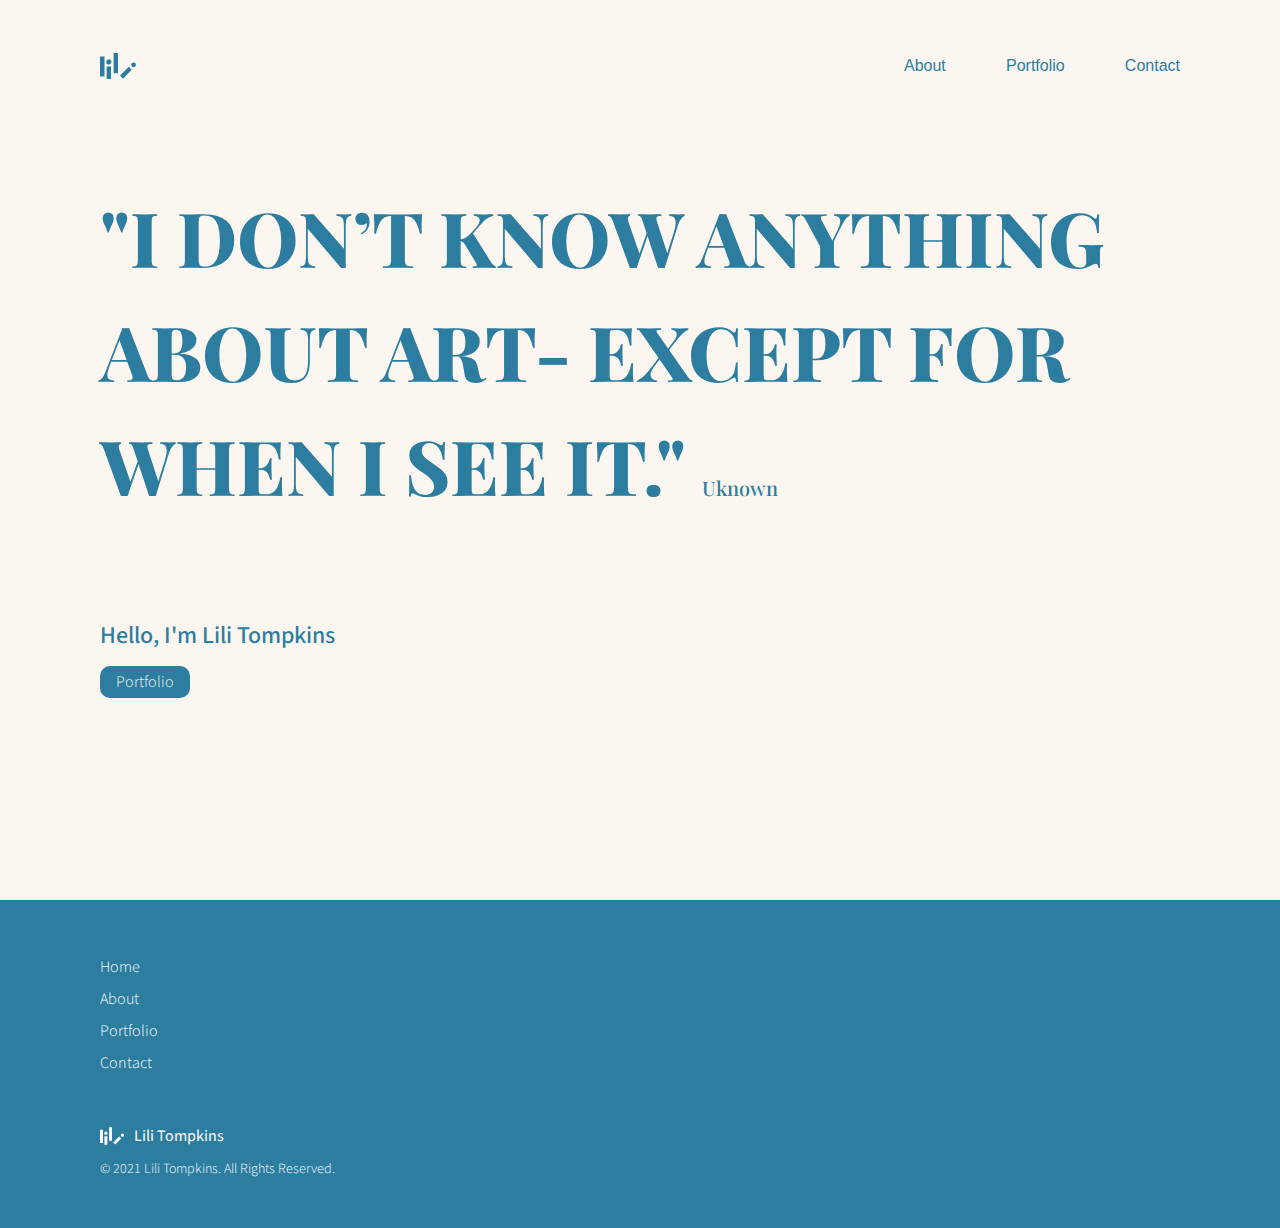
<file: index.html>
<!DOCTYPE html>
<html lang="en">
  <head>
    <meta charset="UTF-8">
    <meta http-equiv="X-UA-Compatible" content="IE=edge">
    <meta name="viewport" content="width=device-width, initial-scale=1.0">
    <link rel="stylesheet" href="/styles/main.css" />
    <link rel="stylesheet" href="/styles/reset.css" />
    <link rel="stylesheet" href="/styles/pages/index.css" />
    <title>Lili Tompkins</title>
  </head>

  <body>
    <div class="clearfix">
      <header>
        <div class="safearea-top" />

        <div class="navbar-wrapper">
          <div class="container">
            <div class="navbar">
              <div class="nav-logo">
                <a href="/index.html">
                  <svg xmlns="http://www.w3.org/2000/svg" viewBox="0 0 24 24">
                    <path fill="currentColor" d="M3,5.63V19.05H0V5.63Zm4.32,6.71v8.3H4.44v-8.3Zm4.66-9V16.78H9.1V3.36ZM21.16,14.5l-5.8,5.92-2-2.05,5.91-5.92Zm1.25-4.89A1.6,1.6,0,1,0,24,11.2,1.59,1.59,0,0,0,22.41,9.61Zm-16.5-2A1.71,1.71,0,1,0,7.62,9.27,1.71,1.71,0,0,0,5.91,7.56Z" />
                  </svg>
                </a>
              </div>
              <nav class="nav-wrapper">
                <ul class="nav-content">
                  <li class="nav-item">
                    <a href="/about.html">
                      <span>About</span>
                    </a>
                  </li>
                  <li class="nav-item">
                    <a href="/portfolio.html">
                      <span>Portfolio</span>
                    </a>
                  </li>
                  <li class="nav-item">
                    <a href="/contact.html">
                      <span>Contact</span>
                    </a>
                  </li>
                </ul>
              </nav>
            </div>
          </div>
        </div>
      </header>
  
      <main>
        <div class="intro-wrapper">
          <div class="container">
            <div class="intro">
              <div class="intro-text">
                <h1>
                  &quot;I don’t know anything about art- except for when I see it.&quot;
                </h1>
                <span>Uknown</span>
              </div>
            </div>
          </div>
        </div>
  
        <div class="portfolio-wrapper">
          <div class="container">
            <div class="portfolio">
              <h3>Hello, I'm Lili Tompkins</h3>
              <a href="/portfolio.html">
                <button class="portfolio-button">
                  Portfolio
                </button>
              </a>
            </div>
          </div>
        </div>
      </main>
    </div>

    <footer>
      <div class="footer-wrapper">
        <div class="container">
          <div class="footer">
            <div class="footer-directory">
              <nav class="footer-nav">
                <ul class="footer-nav-content">
                  <li class="footer-nav-item">
                    <a href="/index.html">
                      <span>Home</span>
                    </a>
                  </li>
                  <li class="footer-nav-item">
                    <a href="/about.html">
                      <span>About</span>
                    </a>
                  </li>
                  <li class="footer-nav-item">
                    <a href="/portfolio.html">
                      <span>Portfolio</span>
                    </a>
                  </li>
                  <li class="footer-nav-item">
                    <a href="/contact.html">
                      <span>Contact</span>
                    </a>
                  </li>
                </ul>
              </nav>
            </div>
            <div class="footer-info">
              <div class="footer-tagline">
                <div class="footer-organization">
                  <div class="footer-organization-logo">
                    <svg xmlns="http://www.w3.org/2000/svg" viewBox="0 0 24 24">
                      <path d="M3,5.63V19.05H0V5.63Zm4.32,6.71v8.3H4.44v-8.3Zm4.66-9V16.78H9.1V3.36ZM21.16,14.5l-5.8,5.92-2-2.05,5.91-5.92Zm1.25-4.89A1.6,1.6,0,1,0,24,11.2,1.59,1.59,0,0,0,22.41,9.61Zm-16.5-2A1.71,1.71,0,1,0,7.62,9.27,1.71,1.71,0,0,0,5.91,7.56Z" />
                    </svg>
                  </div>
                  <div class="footer-organization-name">
                    Lili Tompkins
                  </div>
                </div>
      
                <div class="footer-copyright">
                  <span>© 2021 Lili Tompkins. All Rights Reserved.</span>
                </div>
              </div>
            </div>
          </div>
        </div>
        <div class="safearea-bottom" />
      </div>
    </footer>
  </body>
</html>
</file>
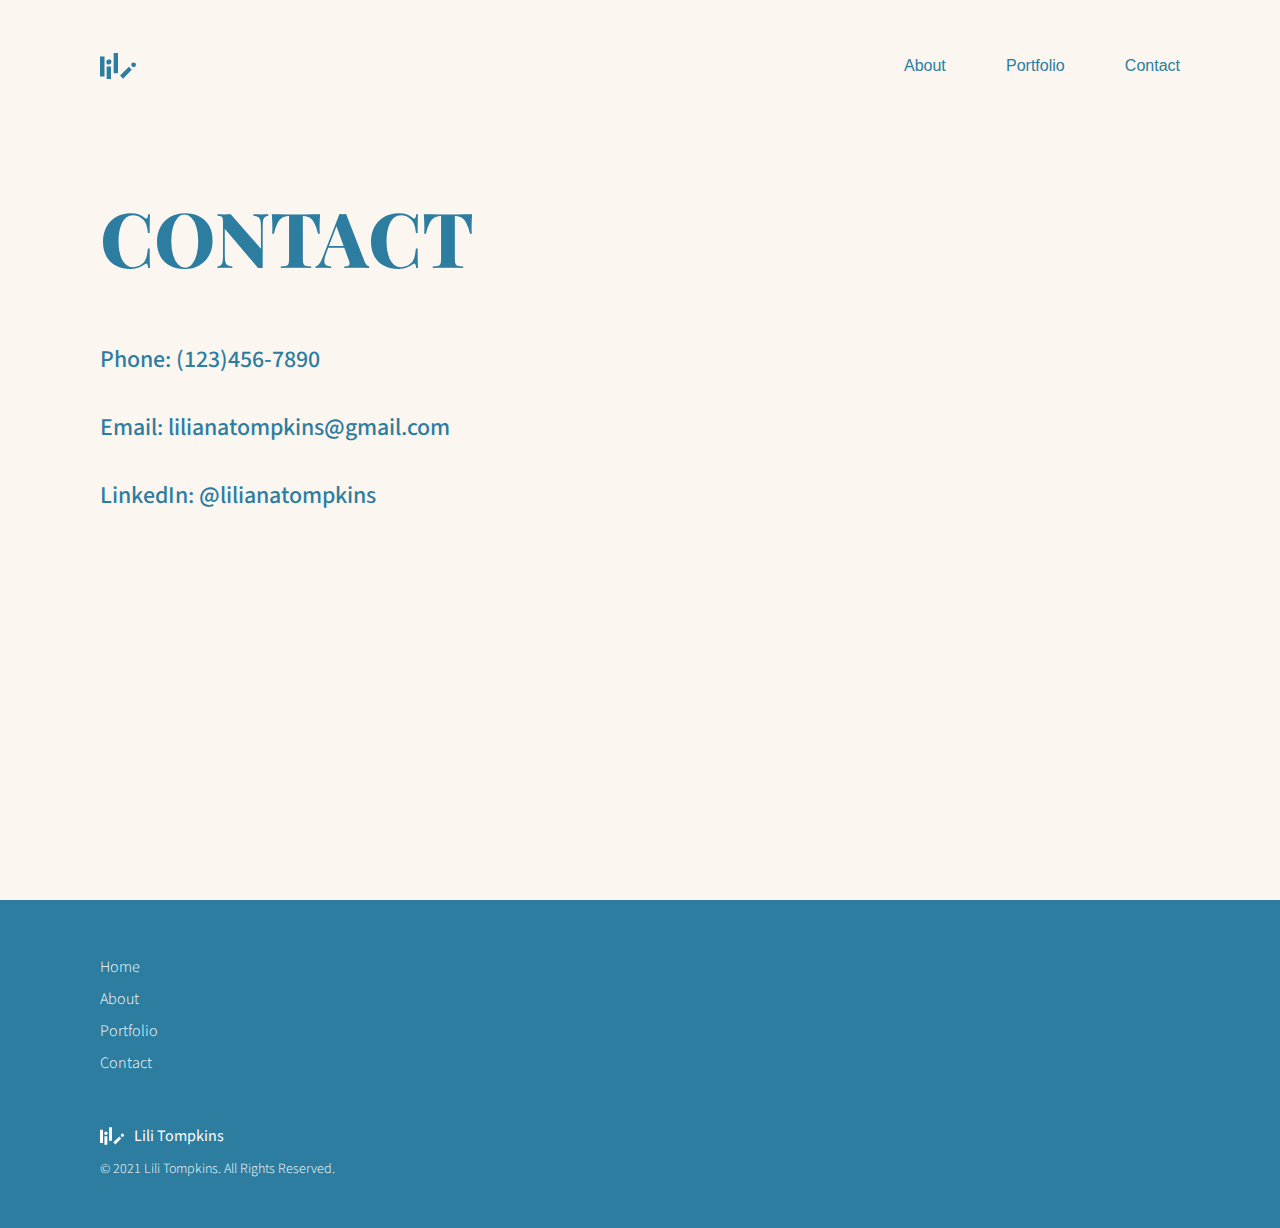
<file: contact.html>
<!DOCTYPE html>
<html lang="en">
  <head>
    <meta charset="UTF-8">
    <meta http-equiv="X-UA-Compatible" content="IE=edge">
    <meta name="viewport" content="width=device-width, initial-scale=1.0">
    <link rel="stylesheet" href="/styles/main.css" />
    <link rel="stylesheet" href="/styles/reset.css" />
    <link rel="stylesheet" href="/styles/pages/contact.css" />
    <title>Contact - Lili Tompkins</title>
  </head>

  <body>
    <div class="clearfix">
      <header>
        <div class="safearea-top" />

        <div class="navbar-wrapper">
          <div class="container">
            <div class="navbar">
              <div class="nav-logo">
                <a href="/index.html">
                  <svg xmlns="http://www.w3.org/2000/svg" viewBox="0 0 24 24">
                    <path fill="currentColor" d="M3,5.63V19.05H0V5.63Zm4.32,6.71v8.3H4.44v-8.3Zm4.66-9V16.78H9.1V3.36ZM21.16,14.5l-5.8,5.92-2-2.05,5.91-5.92Zm1.25-4.89A1.6,1.6,0,1,0,24,11.2,1.59,1.59,0,0,0,22.41,9.61Zm-16.5-2A1.71,1.71,0,1,0,7.62,9.27,1.71,1.71,0,0,0,5.91,7.56Z" />
                  </svg>
                </a>
              </div>
              <nav class="nav-wrapper">
                <ul class="nav-content">
                  <li class="nav-item">
                    <a href="/about.html">
                      <span>About</span>
                    </a>
                  </li>
                  <li class="nav-item">
                    <a href="/portfolio.html">
                      <span>Portfolio</span>
                    </a>
                  </li>
                  <li class="nav-item">
                    <a href="/contact.html">
                      <span>Contact</span>
                    </a>
                  </li>
                </ul>
              </nav>
            </div>
          </div>
        </div>
      </header>

      <main>
        <div class="intro-wrapper">
          <div class="container">
            <div class="intro">
              <div class="intro-text">
                <h1>
                  Contact
                </h1>
              </div>
              <div class="phone-text">
                <p>
                  </b>Phone:</b> (123)456-7890
                </p>
              </div>
              <div class="email-text">
                <p>
                  </b>Email:</b> lilianatompkins@gmail.com
                </p>
              </div>
              <div class="linkedin-text">
                <p>
                  </b>LinkedIn:</b> @lilianatompkins
                </p>
              </div>
            </div>
          </div>
        </div>
      </main>
    </div>

    <footer>
      <div class="footer-wrapper">
        <div class="container">
          <div class="footer">
            <div class="footer-directory">
              <nav class="footer-nav">
                <ul class="footer-nav-content">
                  <li class="footer-nav-item">
                    <a href="/index.html">
                      <span>Home</span>
                    </a>
                  </li>
                  <li class="footer-nav-item">
                    <a href="/about.html">
                      <span>About</span>
                    </a>
                  </li>
                  <li class="footer-nav-item">
                    <a href="/portfolio.html">
                      <span>Portfolio</span>
                    </a>
                  </li>
                  <li class="footer-nav-item">
                    <a href="/contact.html">
                      <span>Contact</span>
                    </a>
                  </li>
                </ul>
              </nav>
            </div>
            <div class="footer-info">
              <div class="footer-tagline">
                <div class="footer-organization">
                  <div class="footer-organization-logo">
                    <svg xmlns="http://www.w3.org/2000/svg" viewBox="0 0 24 24">
                      <path d="M3,5.63V19.05H0V5.63Zm4.32,6.71v8.3H4.44v-8.3Zm4.66-9V16.78H9.1V3.36ZM21.16,14.5l-5.8,5.92-2-2.05,5.91-5.92Zm1.25-4.89A1.6,1.6,0,1,0,24,11.2,1.59,1.59,0,0,0,22.41,9.61Zm-16.5-2A1.71,1.71,0,1,0,7.62,9.27,1.71,1.71,0,0,0,5.91,7.56Z" />
                    </svg>
                  </div>
                  <div class="footer-organization-name">
                    Lili Tompkins
                  </div>
                </div>
      
                <div class="footer-copyright">
                  <span>© 2021 Lili Tompkins. All Rights Reserved.</span>
                </div>
              </div>
            </div>
          </div>
        </div>
        <div class="safearea-bottom" />
      </div>
    </footer>
  </body>
</html>
</file>
<file: styles/main.css>
@import url('https://fonts.googleapis.com/css2?family=Playfair+Display:ital,wght@0,400;0,500;0,600;0,700;0,800;0,900;1,400;1,500;1,600;1,700;1,800;1,900&family=Source+Sans+Pro:ital,wght@0,200;0,300;0,400;0,600;0,700;0,900;1,200;1,300;1,400;1,600;1,700;1,900&display=swap');

:root {
  --main-white-color: #FBF6EF;
  --main-blue-color: #2C7DA0;
}

html,
body {
  background: var(--main-white-color);
  padding: 0;
  margin: 0;
  font-family: -apple-system, BlinkMacSystemFont, Segoe UI, Roboto, Oxygen,
    Ubuntu, Cantarell, Fira Sans, Droid Sans, Helvetica Neue, sans-serif;
}

a {
  color: inherit;
  text-decoration: none;
}

* {
  box-sizing: border-box;
}

.container {
  padding: 0;
  max-width: 1080px;
  margin: 0 auto;
  float: none;
}

@media only screen and (max-width: 1112px) {
  .container {
    margin: 0 1rem;
  }
}

/* Preserve iPhone X Safe Area */
@supports(padding: max(0px)) {
  .container {
    padding: 0 env(safe-area-inset-right) 0 env(safe-area-inset-left);
  }
}

@supports(padding: max(0px)) {
  .safearea-top {
    padding-top: env(safe-area-inset-top);
  }
}

@supports(padding: max(0px)) {
  .safearea-bottom {
    padding-bottom: env(safe-area-inset-bottom);
  }
}
</file>
<file: styles/pages/index.css>
.clearfix {
  min-height: 100vh;
}

/* navbar */

.navbar-wrapper {
  color: var(--main-blue-color);
  padding: 3rem 2rem;
}

.navbar {
  display: grid;
  grid-template-columns: 36px 1fr;
  grid-template-rows: 36px;
}

.nav-wrapper {
  padding-left: 66px;
  display: flex;
  justify-content: flex-end;
}

.nav-wrapper ul {
  width: 100%;
  max-width: 276px;
  display: flex;
  justify-content: space-between;
  align-items: center;
}

/* intro */

.intro-wrapper {
  padding: 3rem 2rem;
}

.intro-text {
  color: var(--main-blue-color);
}

.intro-text h1 {
  display: inline;
  font-family: 'Playfair Display', -apple-system, BlinkMacSystemFont, Segoe UI, Roboto, Oxygen,
    Ubuntu, Cantarell, Fira Sans, Droid Sans, Helvetica Neue, sans-serif;
  font-size: 4.75rem;
  font-weight: 800;
  text-transform: uppercase;
}

@media screen and (max-width: 768px) {
  .intro-text h1 {
    font-size: 4rem;
  }
}

.intro-text span {
  display: inline;
  font-family: 'Playfair Display', -apple-system, BlinkMacSystemFont, Segoe UI, Roboto, Oxygen,
    Ubuntu, Cantarell, Fira Sans, Droid Sans, Helvetica Neue, sans-serif;
  font-weight: 500;
  font-size: 1.25rem;
}

/* portfolio */

.portfolio-wrapper {
  padding: 3rem 2rem;
  color: var(--main-blue-color);
}

.portfolio-wrapper h3 {
  font-family: 'Source Sans Pro', -apple-system, BlinkMacSystemFont, Segoe UI, Roboto, Oxygen,
    Ubuntu, Cantarell, Fira Sans, Droid Sans, Helvetica Neue, sans-serif;
  font-weight: 500;
  font-size: 1.5rem;
}

.portfolio-wrapper button {
  font-family: 'Source Sans Pro', -apple-system, BlinkMacSystemFont, Segoe UI, Roboto, Oxygen,
    Ubuntu, Cantarell, Fira Sans, Droid Sans, Helvetica Neue, sans-serif;
  outline: none;
  background-color: var(--main-blue-color);
  -webkit-tap-highlight-color: transparent;
  cursor: pointer;
  border: none;
  font-size: 1rem;
  line-height: 1.5rem;
  font-weight: 300;
  margin: 0.75rem 0;
  padding: 0 16px;
  height: 32px;
  border-radius: 10px;
  color: var(--main-white-color);
}


/* footer */

.footer-wrapper {
  background: var(--main-blue-color);
  padding: 3rem 2rem;
  color: white;
}

.footer {
  display: grid;
  grid-template-columns: 1fr;
  grid-auto-rows: auto;
  gap: 3rem;
}

.footer-directory {
  display: grid;
  grid-template-columns: repeat(4, 1fr);
  grid-template-rows: 1fr;
  gap: 2rem;
}

@media screen and (max-width: 768px) {
  .footer-directory {
    grid-template-columns: 1fr;
    grid-template-rows: repeat(2, auto);
  }
}

ul.footer-nav-content {
  margin: 12px;
  margin-left: 24px;
  padding: 0;
  display: block;
  margin-block-start: 0em;
  margin-block-end: 0em;
  margin-inline-start: 0px;
  margin-inline-end: 0px;
  padding-inline-start: 0px;
  list-style-type: none;
}

li.footer-nav-item {
  box-sizing: inherit;
  display: list-item;
  text-align: -webkit-match-parent;
  font-family: 'Source Sans Pro', -apple-system, BlinkMacSystemFont, Segoe UI, Roboto, Oxygen,
    Ubuntu, Cantarell, Fira Sans, Droid Sans, Helvetica Neue, sans-serif;
  font-size: 1em;
  font-weight: 300;
  line-height: 1.625em;
  margin: 6px 0 0 0;
}

/* li.footer-nav-item::before {
  content: '–';
  display: none;
  color: #d0c3ba;
  position: absolute;
  margin-left: -15px;
} */

li.footer-nav-item:active {
  color: #fff1e6;
}

li.footer-nav-item:hover {
  color: #fff1e6;
}

.footer-info {
  display: grid;
  grid-template-columns: 1fr 1fr;
  grid-template-rows: 1fr;
  gap: 3rem;
}

@media screen and (max-width: 768px) {
  .footer-info {
    grid-template-columns: 1fr;
    grid-template-rows: repeat(2, auto);
  }
}

.footer-tagline {
  display: grid;
  /* color: rgb(208, 195, 186); */
  grid-template-columns: 1fr;
  grid-template-rows: repeat(2, auto);
  gap: 0.5rem;
  font-family: 'Source Sans Pro', -apple-system, BlinkMacSystemFont, Segoe UI, Roboto, Oxygen,
    Ubuntu, Cantarell, Fira Sans, Droid Sans, Helvetica Neue, sans-serif;
}

.footer-organization {
  display: flex;
  justify-content: flex-start;
  align-items: center;
}

@media screen and (max-width: 768px) {
  .footer-organization {
    justify-content: center;
    flex-direction: column;
    align-items: center;
  }
}

.footer-organization-logo {
  display: flex;
}

.footer-organization-logo svg {
  width: 24px;
  height: 24px;
  fill: white;
}

@media screen and (max-width: 768px) {
  .footer-organization-logo svg {
    width: 48px;
    height: 48px;
  }
}

.footer-organization-name {
  padding: 0 0 0 10px;
}

@media screen and (max-width: 768px) {
  .footer-organization-name {
    padding: 1em 0 0 0;
  }
}

.footer-copyright span {
  font-feature-settings: "rlig" 1,"calt" 0;
  text-rendering: optimizeLegibility;
  -webkit-font-smoothing: antialiased;
  box-sizing: inherit;
  font-size: 14px;
  font-weight: 300;
  order: 2;
  flex-basis: 100%;
  margin-top: 24px;
}

@media screen and (max-width: 768px) {
  .footer-copyright {
    text-align: center;
  }
}
</file>
<file: styles/pages/contact.css>
.clearfix {
  min-height: 100vh;
}

/* navbar */

.navbar-wrapper {
  color: var(--main-blue-color);
  padding: 3rem 2rem;
}

.navbar {
  display: grid;
  grid-template-columns: 36px 1fr;
  grid-template-rows: 36px;
}

.nav-wrapper {
  padding-left: 66px;
  display: flex;
  justify-content: flex-end;
}

.nav-wrapper ul {
  width: 100%;
  max-width: 276px;
  display: flex;
  justify-content: space-between;
  align-items: center;
}

/* intro */

.intro-wrapper {
  padding: 3rem 2rem;
}

.intro-text {
  color: var(--main-blue-color);
}

.intro-text h1 {
  display: inline;
  font-family: 'Playfair Display', -apple-system, BlinkMacSystemFont, Segoe UI, Roboto, Oxygen,
    Ubuntu, Cantarell, Fira Sans, Droid Sans, Helvetica Neue, sans-serif;
  font-size: 4.75rem;
  font-weight: 800;
  text-transform: uppercase;
  padding-bottom: 1rem;
}

@media screen and (max-width: 768px) {
  .intro-text h1 {
    font-size: 4rem;
  }
}

.phone-text {
  color: var(--main-blue-color);
  font-family: 'Source Sans Pro', -apple-system, BlinkMacSystemFont, Segoe UI, Roboto, Oxygen,
    Ubuntu, Cantarell, Fira Sans, Droid Sans, Helvetica Neue, sans-serif;
  font-weight: 500;
  font-size: 1.5rem;
  padding: 3rem 0 1rem 0;
}

.email-text {
  color: var(--main-blue-color);
  font-family: 'Source Sans Pro', -apple-system, BlinkMacSystemFont, Segoe UI, Roboto, Oxygen,
    Ubuntu, Cantarell, Fira Sans, Droid Sans, Helvetica Neue, sans-serif;
  font-weight: 500;
  font-size: 1.5rem;
  padding: 1rem 0;
}

.linkedin-text {
  color: var(--main-blue-color);
  font-family: 'Source Sans Pro', -apple-system, BlinkMacSystemFont, Segoe UI, Roboto, Oxygen,
    Ubuntu, Cantarell, Fira Sans, Droid Sans, Helvetica Neue, sans-serif;
  font-weight: 500;
  font-size: 1.5rem;
  padding-top: 1rem;
}

/* footer */

.footer-wrapper {
  background: var(--main-blue-color);
  padding: 3rem 2rem;
  color: white;
}

.footer {
  display: grid;
  grid-template-columns: 1fr;
  grid-auto-rows: auto;
  gap: 3rem;
}

.footer-directory {
  display: grid;
  grid-template-columns: repeat(4, 1fr);
  grid-template-rows: 1fr;
  gap: 2rem;
}

@media screen and (max-width: 768px) {
  .footer-directory {
    grid-template-columns: 1fr;
    grid-template-rows: repeat(2, auto);
  }
}

ul.footer-nav-content {
  margin: 12px;
  margin-left: 24px;
  padding: 0;
  display: block;
  margin-block-start: 0em;
  margin-block-end: 0em;
  margin-inline-start: 0px;
  margin-inline-end: 0px;
  padding-inline-start: 0px;
  list-style-type: none;
}

li.footer-nav-item {
  box-sizing: inherit;
  display: list-item;
  text-align: -webkit-match-parent;
  font-family: 'Source Sans Pro', -apple-system, BlinkMacSystemFont, Segoe UI, Roboto, Oxygen,
    Ubuntu, Cantarell, Fira Sans, Droid Sans, Helvetica Neue, sans-serif;
  font-size: 1em;
  font-weight: 300;
  line-height: 1.625em;
  margin: 6px 0 0 0;
}

/* li.footer-nav-item::before {
  content: '–';
  display: none;
  color: #d0c3ba;
  position: absolute;
  margin-left: -15px;
} */

li.footer-nav-item:active {
  color: #fff1e6;
}

li.footer-nav-item:hover {
  color: #fff1e6;
}

.footer-info {
  display: grid;
  grid-template-columns: 1fr 1fr;
  grid-template-rows: 1fr;
  gap: 3rem;
}

@media screen and (max-width: 768px) {
  .footer-info {
    grid-template-columns: 1fr;
    grid-template-rows: repeat(2, auto);
  }
}

.footer-tagline {
  display: grid;
  /* color: rgb(208, 195, 186); */
  grid-template-columns: 1fr;
  grid-template-rows: repeat(2, auto);
  gap: 0.5rem;
  font-family: 'Source Sans Pro', -apple-system, BlinkMacSystemFont, Segoe UI, Roboto, Oxygen,
    Ubuntu, Cantarell, Fira Sans, Droid Sans, Helvetica Neue, sans-serif;
}

.footer-organization {
  display: flex;
  justify-content: flex-start;
  align-items: center;
}

@media screen and (max-width: 768px) {
  .footer-organization {
    justify-content: center;
    flex-direction: column;
    align-items: center;
  }
}

.footer-organization-logo {
  display: flex;
}

.footer-organization-logo svg {
  width: 24px;
  height: 24px;
  fill: white;
}

@media screen and (max-width: 768px) {
  .footer-organization-logo svg {
    width: 48px;
    height: 48px;
  }
}

.footer-organization-name {
  padding: 0 0 0 10px;
}

@media screen and (max-width: 768px) {
  .footer-organization-name {
    padding: 1em 0 0 0;
  }
}

.footer-copyright span {
  font-feature-settings: "rlig" 1,"calt" 0;
  text-rendering: optimizeLegibility;
  -webkit-font-smoothing: antialiased;
  box-sizing: inherit;
  font-size: 14px;
  font-weight: 300;
  order: 2;
  flex-basis: 100%;
  margin-top: 24px;
}

@media screen and (max-width: 768px) {
  .footer-copyright {
    text-align: center;
  }
}
</file>
